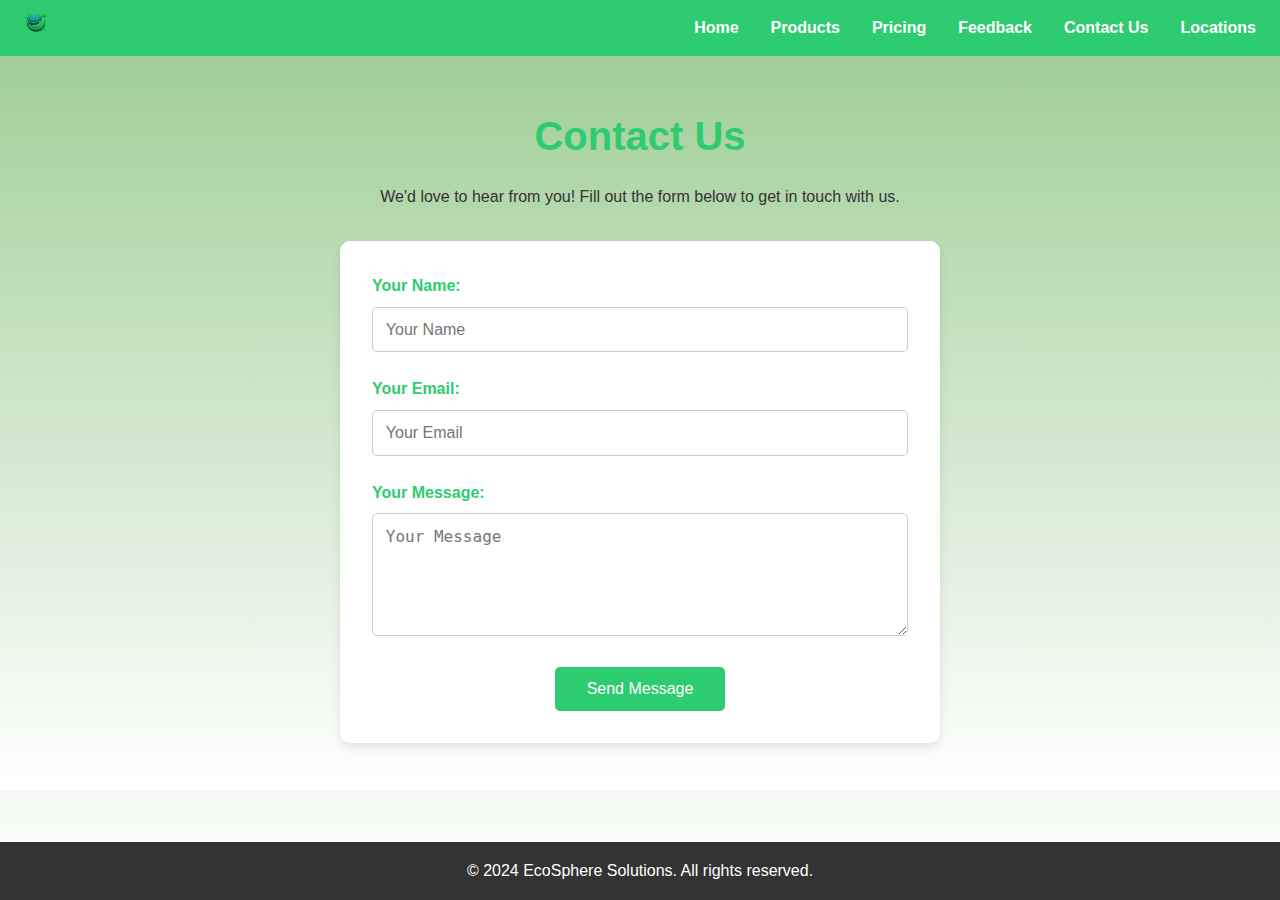
<file: templates/contact_us.html>
<!DOCTYPE html>
<html lang="en">
<head>
    <meta charset="UTF-8">
    <meta name="viewport" content="width=device-width, initial-scale=1.0">
    <title>Contact Us - EcoSphere Solutions</title>
    <link rel="stylesheet" href="../styles/main.css">
    <link rel="stylesheet" href="../styles/contact_us.css">
    <script src="../scripts/contact_us.js" defer></script>
</head>
<body>

    <header>
        <div class="logo">
            <img src="../images/logo.png" alt="EcoSphere Solutions Logo">
        </div>
        <nav>
            <ul>
                <li class="navBar"><a href="../index.html">Home</a></li>
                <li class="navBar"><a href="product.html">Products</a></li>
                <li class="navBar"><a href="pricing.html">Pricing</a></li>
                <li class="navBar"><a href="feedback.html">Feedback</a></li>
                <li class="navBar"><a href="contact_us.html">Contact Us</a></li>
                <li class="navBar"><a href="locations.html">Locations</a></li>
            </ul>
        </nav>
    </header>

    <main>
        <section class="contact-section">
            <h1>Contact Us</h1>
            <p>We'd love to hear from you! Fill out the form below to get in touch with us.</p>
            <form id="contact-form">
                <div class="form-group">
                    <label for="name">Your Name:</label>
                    <input type="text" id="name" name="name" placeholder="Your Name" required>
                </div>
                <div class="form-group">
                    <label for="email">Your Email:</label>
                    <input type="email" id="email" name="email" placeholder="Your Email" required>
                </div>
                <div class="form-group">
                    <label for="message">Your Message:</label>
                    <textarea id="message" name="message" rows="5" placeholder="Your Message" required></textarea>
                </div>
                <button type="submit" id="submit-contact" class="btn">Send Message</button>
            </form>
        </section>
    </main>

    <footer>
        <p>© 2024 EcoSphere Solutions. All rights reserved.</p>
    </footer>
</body>
</html>
</file>
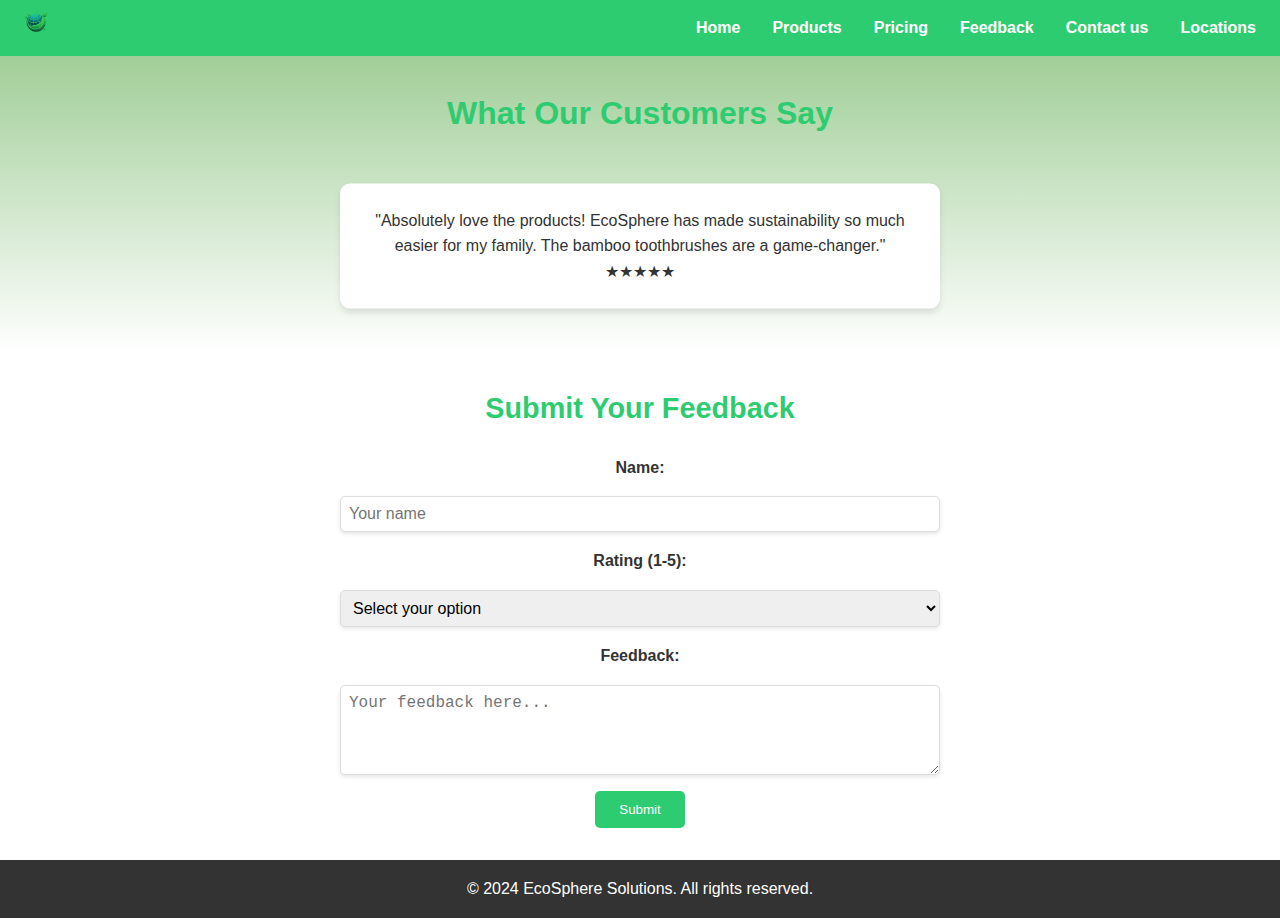
<file: templates/feedback.html>
<!DOCTYPE html>
<html lang="en">
<head>
    <meta charset="UTF-8">
    <meta name="viewport" content="width=device-width, initial-scale=1.0">
    <title>Feedback - EcoSphere Solutions</title>
    <link rel="stylesheet" href="../styles/main.css">
    <link rel="stylesheet" href="../styles/feedback.css">
    <script src="../scripts/feedback.js" defer></script>
</head>
<body>

    <header>
        <div class="logo">
            <img src="../images/logo.png" alt="EcoSphere Solutions Logo">
        </div>
        <nav>
            <ul>
                <li class="navBar"><a href="../index.html">Home</a></li>
                <li class="navBar"><a href="product.html">Products</a></li>
                <li class="navBar"><a href="pricing.html">Pricing</a></li>
                <li class="navBar"><a href="feedback.html" class="active">Feedback</a></li>
                <li class="navBar"><a href="contact_us.html">Contact us</a></li>
                <li class="navBar"><a href="locations.html">Locations</a></li>
            </ul>
        </nav>
    </header>

    <main>
        <section class="reviews-section">
            <h1>What Our Customers Say</h1>
            <div class="reviews-container">
                <div class="review-box">
                    <p>"Absolutely love the products! EcoSphere has made sustainability so much easier for my family. The bamboo toothbrushes are a game-changer."</p>
                    <span>★★★★★</span>
                </div>
                <div class="review-box">
                    <p>"The eco-friendly packaging solutions are fantastic. They're durable and biodegradable, perfect for my small business."</p>
                    <span>★★★★★</span>
                </div>
                <div class="review-box">
                    <p>"Great products overall, but I found the reusable bottles slightly overpriced. Still, the quality is undeniable."</p>
                    <span>★★★☆☆</span>
                </div>
            </div>
        </section>

        <section class="feedback-form-section">
            <h2>Submit Your Feedback</h2>
            <form id="feedback-form">
                <label for="name">Name:</label>
                <input type="text" id="name" name="name" placeholder="Your name" required>

                <label for="rating">Rating (1-5):</label>
                <select id="rating" name="rating" required>
                    <option value="" disabled selected>Select your option</option>
                    <option value="5">5 - Excellent</option>
                    <option value="4">4 - Good</option>
                    <option value="3">3 - Average</option>
                    <option value="2">2 - Poor</option>
                    <option value="1">1 - Terrible</option>
                </select>

                <label for="feedback">Feedback:</label>
                <textarea id="feedback" name="feedback" placeholder="Your feedback here..." rows="4" required></textarea>

                <button id="submit" type="submit">Submit</button>
            </form>
        </section>
    </main>

    <footer>
        <p>© 2024 EcoSphere Solutions. All rights reserved.</p>
    </footer>
</body>
</html>
</file>
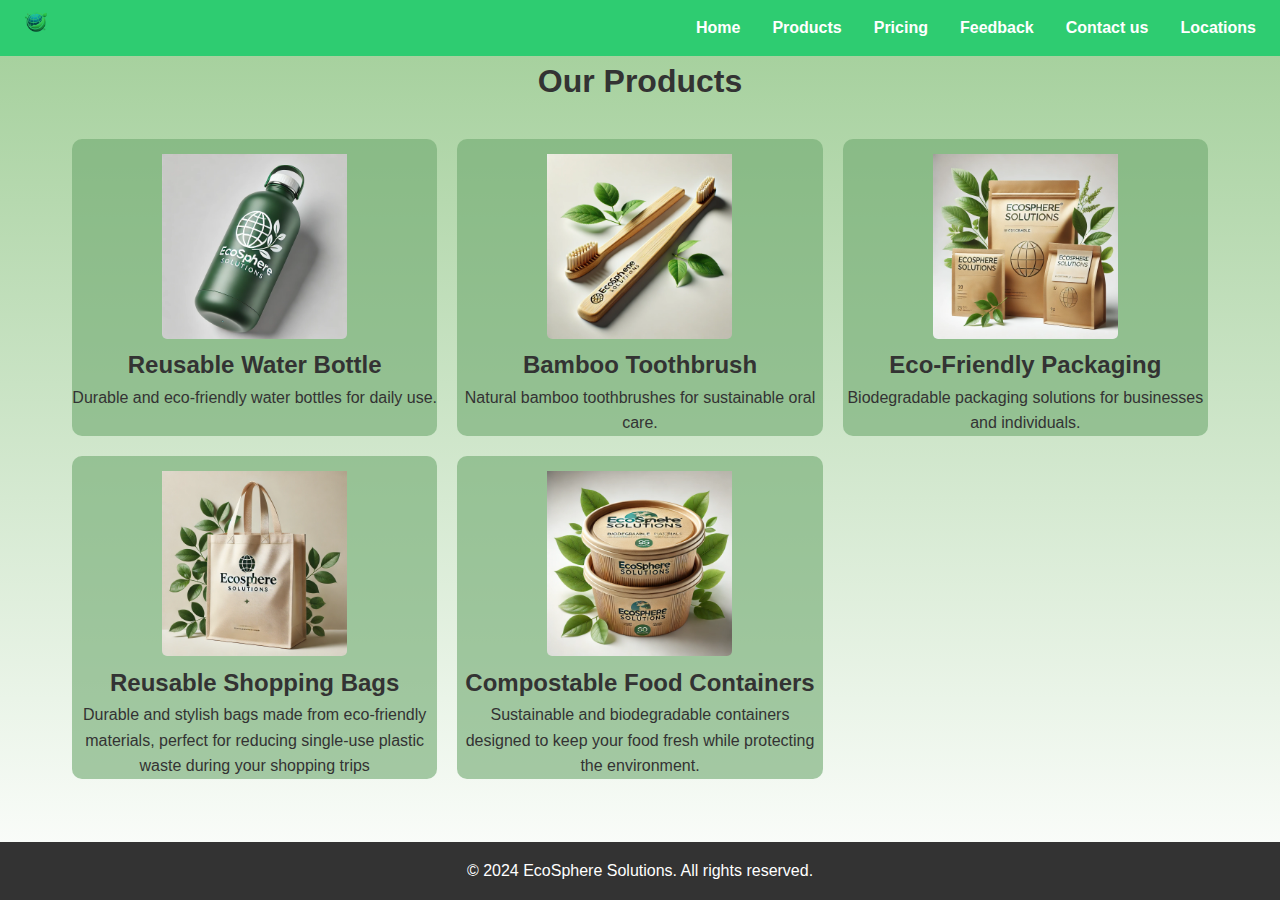
<file: templates/product.html>
<!DOCTYPE html>
<html lang="en">
<head>
    <meta charset="UTF-8">
    <meta name="viewport" content="width=device-width, initial-scale=1.0">
    <title>Products - EcoSphere Solutions</title>
    <link rel="stylesheet" href="../styles/product.css">
    <link rel="stylesheet" href="../styles/main.css">
</head>
    
    <header>
        <div class="logo">
            <img src="../images/logo.png" alt="EcoSphere Solutions Logo">
        </div>
        <nav>
            <ul>
                <li class="navBar"><a href="../index.html">Home</a></li>
                <li class="navBar"><a href="product.html">Products</a></li>
                <li class="navBar"><a href="pricing.html">Pricing</a></li>
                <li class="navBar"><a href="feedback.html">Feedback</a></li>
                <li class="navBar"><a href="contact_us.html.html">Contact us</a></li>
                <li class="navBar"><a href="locations.html">Locations</a></li>
            </ul>
        </nav>
    </header>
    <main>
        <h1 id="productHeadline">Our Products</h1>
        <div class="product-grid">
            <div class="product-item">
                <img src="../images/reusable-bottle.jpg" alt="Reusable Water Bottle" />
                <h2>Reusable Water Bottle</h2>
                <p>Durable and eco-friendly water bottles for daily use.</p>
            </div>
            <div class="product-item">
                <img src="../images/bamboo-toothbrush.jpg" alt="Bamboo Toothbrush" />
                <h2>Bamboo Toothbrush</h2>
                <p>Natural bamboo toothbrushes for sustainable oral care.</p>
            </div>
            <div class="product-item">
                <img src="../images/eco-packaging.jpg" alt="Eco-Friendly Packaging" />
                <h2>Eco-Friendly Packaging</h2>
                <p>Biodegradable packaging solutions for businesses and individuals.</p>
            </div>
            <div class="product-item">
                <img src="../images/Reusable-Shopping-Bags.jpg" alt="Reusable Shopping Bags" />
                <h2>Reusable Shopping Bags</h2>
                <p>Durable and stylish bags made from eco-friendly materials, perfect for reducing single-use plastic waste during your shopping trips</p>
            </div>
            <div class="product-item">
                <img src="../images/Compostable-Food-Containers.jpg" alt="Compostable Food Containers" />
                <h2> Compostable Food Containers</h2>
                <p>Sustainable and biodegradable containers designed to keep your food fresh while protecting the environment.</p>
            </div>
        </div>
    </main>
    <footer>
        <p>© 2024 EcoSphere Solutions. All rights reserved.</p>
    </footer>
</body>
</html>
</file>
<file: styles/main.css>
* {
    margin: 0;
    padding: 0;
    box-sizing: border-box;
}

body {
    font-family: Arial, sans-serif;
    line-height: 1.6;
    color: #333;
    background: linear-gradient(180deg, #a1ce98, #ffffff);
    min-height: 100vh;
    display: grid;
    grid-template-rows: auto 1fr auto;
}

header {
    display: flex;
    justify-content: space-between;
    align-items: center;
    background-color: #2ecc71;
    padding: 0.25rem 1rem;
    color: white;
}

header .logo img {
    height: 40px;
}

nav ul {
    list-style: none;
    display: flex;
    gap: 1rem;
}

nav ul li a {
    text-decoration: none;
    color: white;
    font-weight: bold;
}

.navBar {
    transition: background-color 0.25s;
    border-radius: 8px;
    padding: 5px 8px;
}

.navBar:hover {
    background-color: #279117;
}

.hero-carousel {
    position: relative;
    width: 100%;
    height: 500px;
    overflow: hidden;
    background-color: #fff;
}

.hero {
    position: absolute;
    top: 50%;
    left: 50%;
    transform: translate(-50%, -50%);
    text-align: center;
    z-index: 2;
    color: limegreen;
    background: rgba(0, 0, 0, 0.527);
    padding: 1rem;
    border-radius: 10px; 
    border: 2px solid rgba(0, 0, 0, 0.377); 

    transition: box-shadow 0.45s;
}

.hero:hover{
    box-shadow: 0 8px 16px #0d7c3b;
}


.hero h1 {
    font-size: 2.5rem;
    margin-bottom: 1rem;
}

.hero p {
    font-size: 1.2rem;
    margin-bottom: 2rem;
}

.hero .btn {
    display: inline-block;
    padding: 0.8rem 1.5rem;
    color: white;
    background-color: #2ecc71;
    text-decoration: none;
    border-radius: 5px;
    transition: background-color 0.3s ease;
}

.hero .btn:hover {
    background-color: #36ca22;
}

/* Carousel Animation */
.carousel-container {
    position: relative;
    width: 100%;
    height: 100%;
}

.carousel {
    display: flex;
    height: 100%;
    transition: transform 0.5s ease-in-out;
}

.carousel-slide {
    min-width: 100%;
    height: 100%;
}

.carousel-slide img {
    width: 100%;
    height: 100%; 
    object-fit: cover; 
}

.carousel-dots {
    position: absolute;
    bottom: 20px;
    left: 50%;
    transform: translateX(-50%);
    display: flex;
    gap: 10px;
    z-index: 3;
}

.carousel-dots .dot {
    width: 12px;
    height: 12px;
    background-color: rgba(255, 255, 255, 0.6);
    border-radius: 50%;
    cursor: pointer;
    transition: background-color 0.3s;
}

.carousel-dots .dot.active {
    background-color: #2ecc71;
}

footer {
    text-align: center;
    background-color: #333;
    color: white;
    padding: 1rem;
    margin: 0;
}

.about-us {
    background: linear-gradient(180deg, #a1ce98, #ffffff);
    padding: 3rem 2rem;
}

.about-block {
    display: flex;
    align-items: center;
    justify-content: space-between;
    gap: 2rem;
    padding: 2rem;
    background: #9edaa1;
    border-radius: 10px;
    box-shadow: 0 4px 8px rgba(0, 0, 0, 0.1);
    margin-bottom: 3rem;
    max-width: 900px;
    margin-left: auto;
    margin-right: auto;
    height: 300px;
    transition: box-shadow 0.3s ease-in-out;
}

.about-block:hover {
    box-shadow: 0 8px 16px rgba(22, 138, 68, 0.788);
}

.about-block.left {
    justify-content: flex-end;
}

.about-text {
    flex: 1;
    padding: 1rem;
}

.about-text h2 {
    color: #2ecc71;
    margin-bottom: 1rem;
    font-size: 1.5rem;
}

.about-text p {
    font-size: 1rem;
    line-height: 1.6;
    color: #333;
}

.about-image {
    flex: 1;
    display: flex;
    justify-content: center;
    align-items: center;
    height: 100%;
}

.about-image img {
    max-height: 100%;
    width: auto;
    border-radius: 10px;
    box-shadow: 0 4px 12px rgba(0, 0, 0, 0.1);
}

#warning {
    color: gray;
    font-size: 0.6em;
    margin-top: 0;
}
</file>
<file: styles/contact_us.css>
/* General Section Styles */
.contact-section {
    text-align: center;
    padding: 3rem 2rem;
    background: linear-gradient(180deg, #a1ce98, #ffffff);

    
}

form:hover {
    box-shadow: 0 8px 16px #27ae60;
}

.contact-section h1 {
    font-size: 2.5rem;
    color: #2ecc71;
    margin-bottom: 1rem;
}

.contact-section p {
    font-size: 1rem;
    color: #333;
    margin-bottom: 2rem;
}

/* Form Styles */
form {
    max-width: 600px;
    margin: 0 auto;
    background: white;
    padding: 2rem;
    border-radius: 10px;
    box-shadow: 0 4px 10px rgba(0, 0, 0, 0.1);

    transition: box-shadow 0.25s;
}

.form-group {
    margin-bottom: 1.5rem;
    text-align: left;
}

label {
    display: block;
    margin-bottom: 0.5rem;
    font-weight: bold;
    color: #2ecc71;
}

input, textarea {
    width: 100%;
    padding: 0.8rem;
    font-size: 1rem;
    border: 1px solid #ccc;
    border-radius: 5px;
}

input:focus, textarea:focus {
    outline: none;
    border-color: #2ecc71;
    box-shadow: 0 0 4px rgba(46, 204, 113, 0.5);
}

button {
    padding: 0.8rem 2rem;
    color: white;
    background-color: #2ecc71;
    border: none;
    border-radius: 5px;
    font-size: 1rem;
    cursor: pointer;
    transition: background-color 0.3s ease;
}

button:hover {
    background-color: #27ae60;
}

@media (max-width: 768px) {
    form {
        padding: 1.5rem;
    }

    button {
        width: 100%;
    }
}
</file>
<file: styles/feedback.css>
.reviews-section {
    padding: 2rem;
    text-align: center;
    background: linear-gradient(180deg, #a1ce98, #ffffff);
}

.reviews-section h1 {
    font-size: 2rem;
    color: #2ecc71;
    margin-bottom: 2rem;
}

.reviews-container {
    position: relative; 
    height: 150px;
    overflow: hidden;
    margin: 0 auto; 
}

/* Review Box Animation */
.review-box {
    position: absolute; 
    top: 50%; 
    left: 50%; 
    transform: translate(-50%, -50%) scale(0.9);
    opacity: 0%;
    width: 80%; 
    max-width: 600px;
    background: white;
    border-radius: 10px;
    box-shadow: 0 4px 6px rgba(0, 0, 0, 0.1);
    padding: 1.5rem;
    text-align: center;
    transition: transform 1s ease-in-out, opacity 1s ease-in-out;
}

.review-box p {
    font-size: 1rem;
    color: #333;
}

.review-box.active {
    opacity: 1;
    transform: translate(-50%, -50%) scale(1); /* Visible and centered */
}

/* Feedback Form */
.feedback-form-section {
    padding: 2rem;
    background: white;
    text-align: center;
}

.feedback-form-section h2 {
    font-size: 1.8rem;
    color: #2ecc71;
    margin-bottom: 1.5rem;
}

#feedback-form {
    display: flex;
    flex-direction: column;
    align-items: center;
    gap: 1rem;
    max-width: 600px;
    margin: 0 auto;
}

#feedback-form label {
    font-size: 1rem;
    font-weight: bold;
    color: #333;
}

#feedback-form input,
#feedback-form select,
#feedback-form textarea {
    width: 100%;
    padding: 0.5rem;
    font-size: 1rem;
    border: 1px solid #ddd;
    border-radius: 5px;
    box-shadow: 0 2px 4px rgba(0, 0, 0, 0.1);
}

#feedback-form button {
    background-color: #2ecc71;
    color: white;
    padding: 0.7rem 1.5rem;
    border: none;
    border-radius: 5px;
    cursor: pointer;
    transition: background-color 0.3s ease;
}

#feedback-form button:hover {
    background-color: #27ae60;
}
</file>
<file: styles/product.css>
.product-grid {
    display: grid;
    grid-template-columns: repeat(auto-fit, minmax(300px, 1fr));
    gap: 20px;
    padding: 2rem;
    max-width: 1200px;
    margin: auto;
    text-align: center;

}

.product-item img {
    max-width: 100%;
    height: 200px;
    object-fit: cover;
    border-radius: 5px;
    padding-top: 15px;
}

@media (max-width: 768px) {
    .hero {
        padding: 2rem;
    }

    header {
        flex-direction: column;
        align-items: center;
    }
}

#productHeadline{
    text-align: center;
}

.product-item {
    background-color: #70aa709c;
    
    border-radius: 10px;

    transition: box-shadow 0.25s;
}

.product-item:hover {
    box-shadow: 0 8px 16px #335a43;
}

.product {
    background: linear-gradient(180deg, #95a492, #a7deab);
}
</file>
